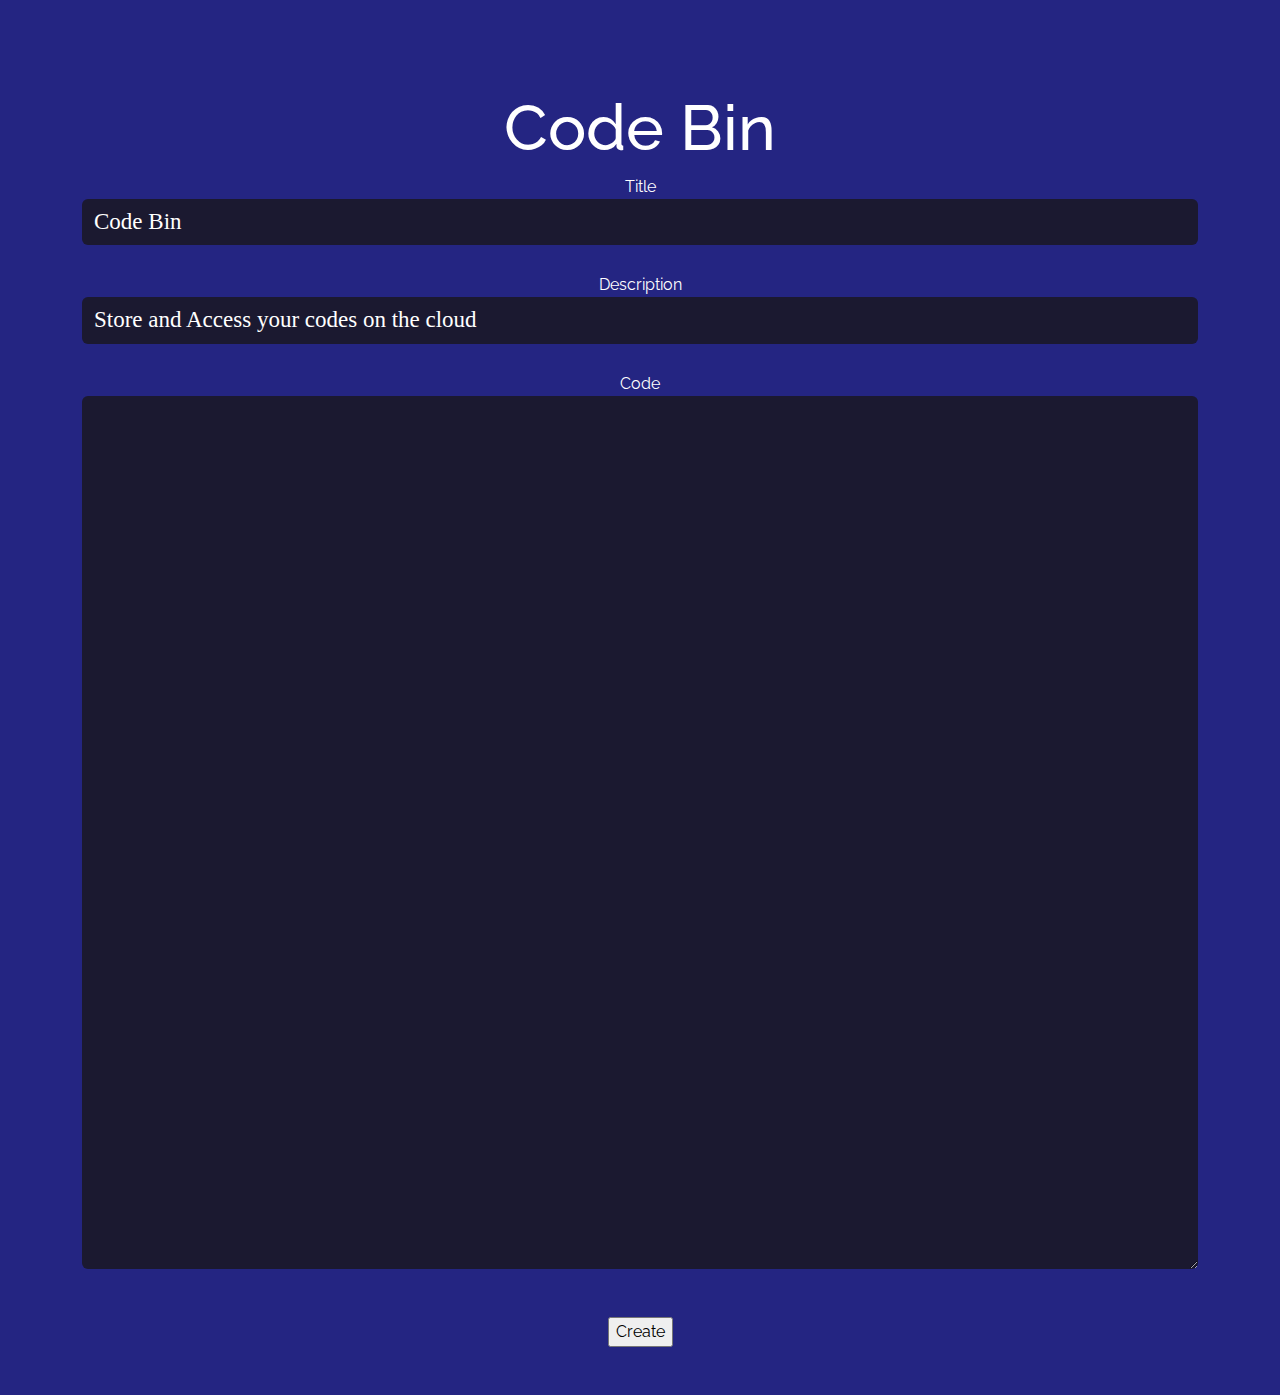
<file: test/old/index.html>
<!DOCTYPE html>
<html lang="en">
<head>
	<meta http-equiv="Content-Type" content="text/html; charset=UTF-8"/>
    <title>Code Bin</title>
        <meta name="theme-color" content="#cb3837">
        <meta name="viewport" content="width=device-width, initial-scale=1.0">
        <link href="https://cdn.jsdelivr.net/npm/bootstrap@5.3.3/dist/css/bootstrap.min.css" rel="stylesheet" integrity="sha384-QWTKZyjpPEjISv5WaRU9OFeRpok6YctnYmDr5pNlyT2bRjXh0JMhjY6hW+ALEwIH" crossorigin="anonymous">
        <link rel="stylesheet" href="style.css">
</head>
<body>
    <form method="POST" action="/">
        <div class="container">
            <h1 style="color:white;" class="text-center">
                Code Bin
            </h1>
                <label for="tit" style="color: white;">Title</label>
                <input type="text" value="Code Bin" class="form-control" style=" background-color: #1b1930; color: white; font-family: Consolas; font-size: 23px; 	border: none; margin-bottom: 28px;" name="title" spellcheck="false" id="tit" autocomplete="off" required>
                <label for="description" style="color: white;">Description</label>
                <input type="text" value="Store and Access your codes on the cloud" class="form-control" style="background-color: #1b1930; color: white; font-family: Consolas; font-size: 23px; border: none; margin-bottom: 28px;" name="description" autocomplete="off" spellcheck="false" id="tit" required>
                <label for="code" style="color: white;">Code</label>
                <textarea style="height: 97vh; background-color: #1b1930; color: white; font-family: Consolas; font-size: 23px; border: none;" id="code" class="form-control" name="code" spellcheck="false" maxlength="4096" required></textarea>
                <input type="submit" class="btnlmaoxd my-5" value="Create">
        </div>
    </form>
</html>
</file>
<file: test/old/style.css>
@import url('https://fonts.googleapis.com/css2?family=Raleway:wght@600&display=swap');

* {
  font-family: 'Raleway', sans-serif;
}

body {
  background: #242582;
}

h1 {
  color: white;
  font-size: 4rem;
}

#bg {
  background-color: #000000;
  position: fixed;
  top: 0;
  left: 0;
  bottom: 0;
  right: 0;
  z-index: -1;
}

.container {
  text-align: center;
  margin-top: 10vh !important;
}

.accordion {
  width: 80%;
  margin: 2rem auto;
}

.pj-item {
  color: cyan;
  text-decoration: none;
  transition-duration: 0.5s;
  font-family: monospace;
}

.pj-item:hover {
  color: whitesmoke;
  text-decoration: underline;
}

.accordion-item-body-content {
  color: white;
  padding: 1rem;
  line-height: 1.5rem;
  border-top: 1px solid;
  border-image: linear-gradient(to right, transparent, #34495e, transparent) 1;
}

.accordion-item {
  background-color: black;
  color: #111;
  font-family: monospace;
  margin: 2rem 0;
  height: auto;
  border-radius: none;
  box-shadow: 0 5px 15px white;
  opacity: 0.9;
}

.accordion-item-header {
  margin-left: 20px;
  color: white;
  padding: 1.6rem;
  font-family: 'Raleway', sans-serif;
  min-height: 3.5rem;
  line-height: 1.25rem;
  font-weight: bold;
  display: flex;
  align-items: center;
  position: relative;
  cursor: pointer;
}

.accordion-item-header::after {
  content: '\002B';
  font-size: 2rem;
  position: absolute;
  right: 1rem;
}

.accordion-item-header.active::after {
  content: '\2212';
}

.accordion-item-body {
  max-height: 0;
  overflow: hidden;
  transition: max-height 0.2s ease-out;
}
</file>
